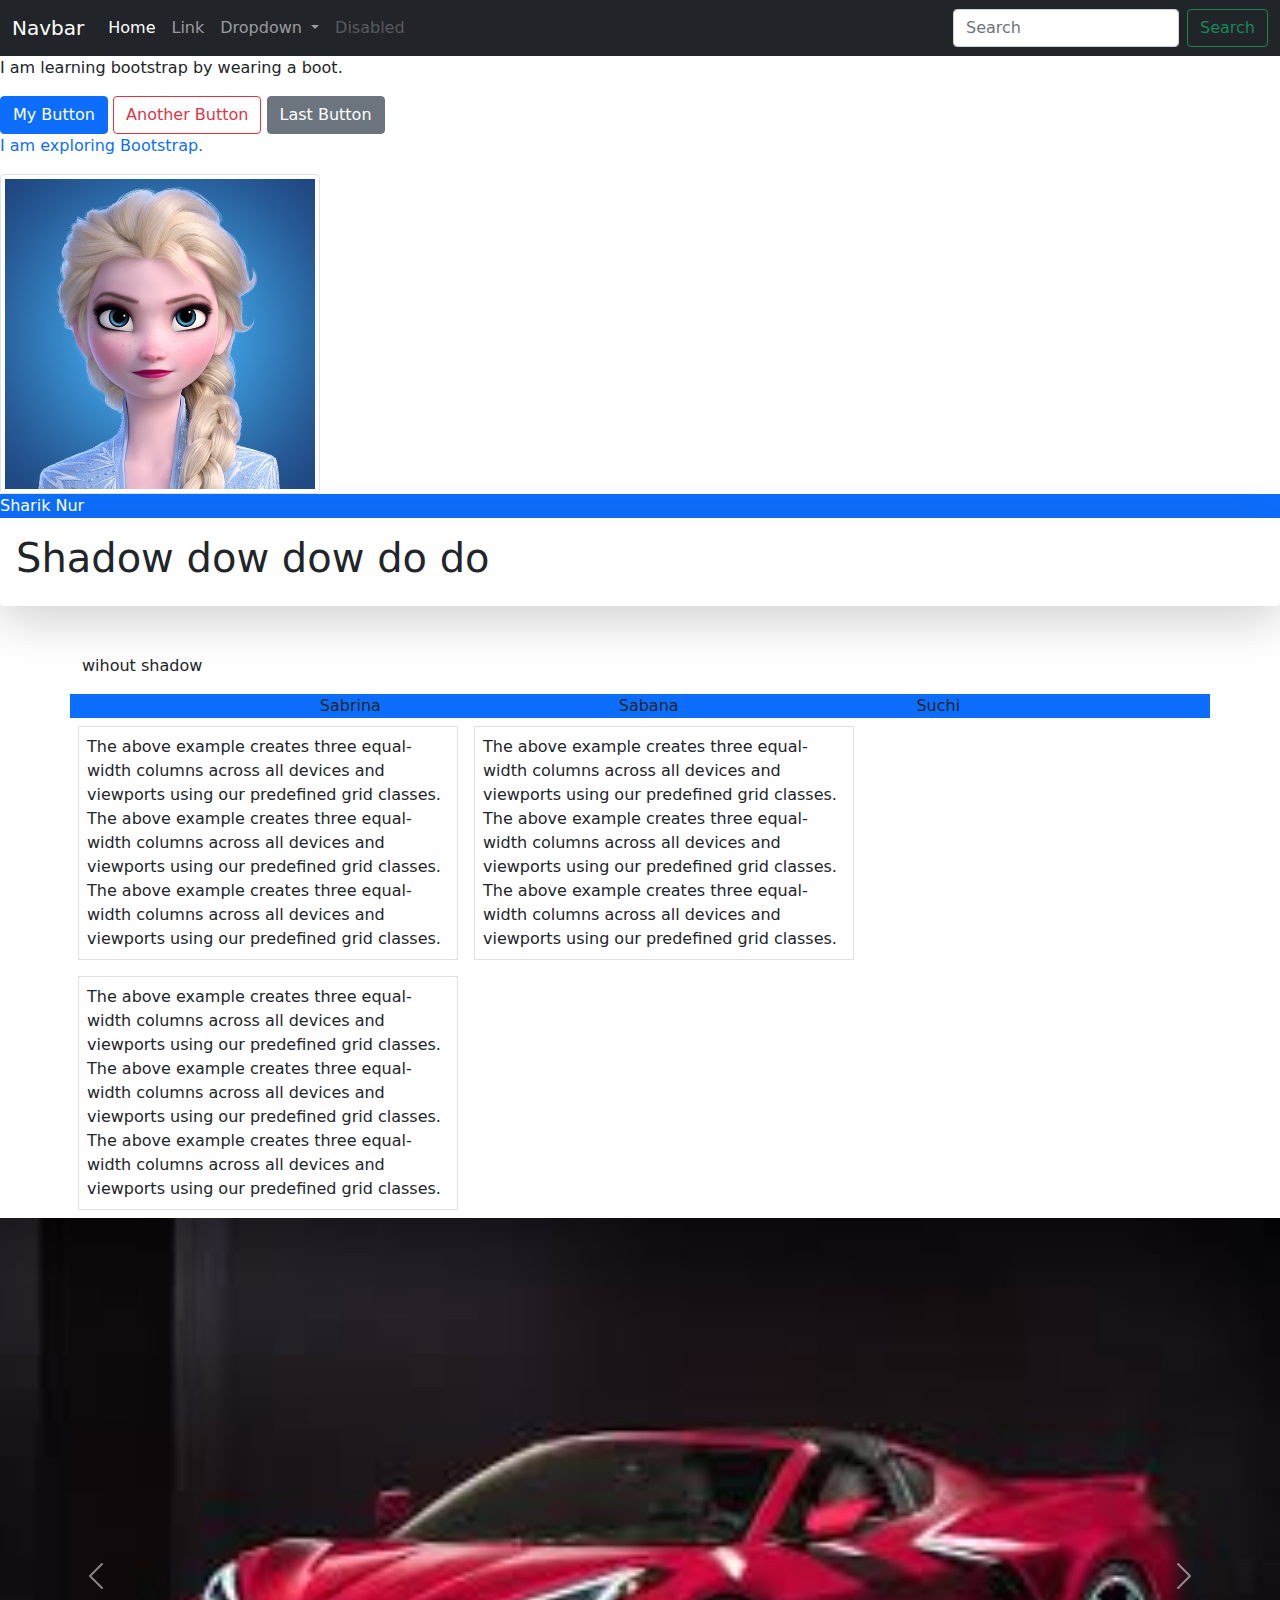
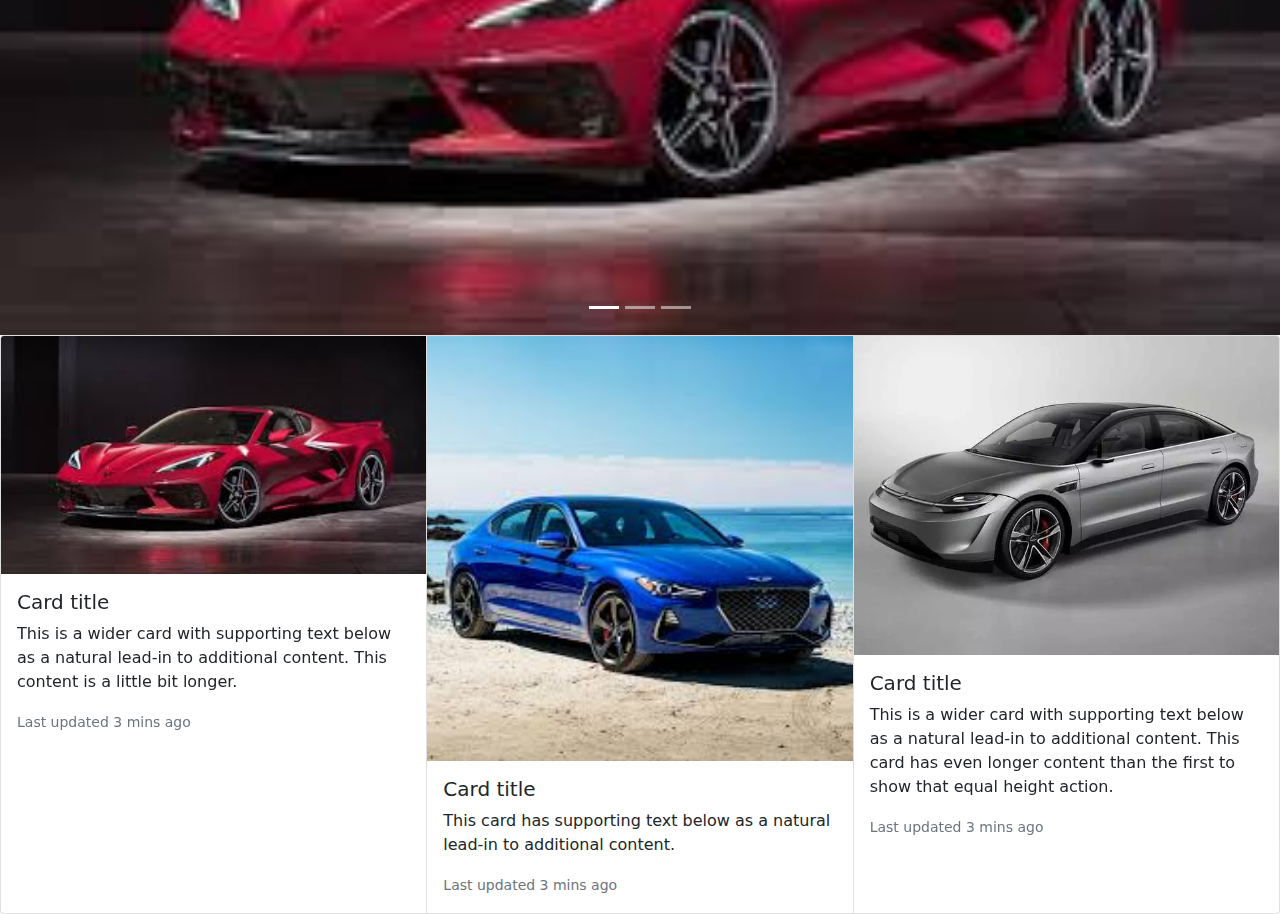
<file: bootstrap/index.html>
<!DOCTYPE html>
<html lang="en">

<head>
    <meta charset="UTF-8">
    <meta name="viewport" content="width=device-width, initial-scale=1.0">
    <title>Document</title>
    <link rel="stylesheet" href="css/bootstrap.min.css">
</head>

<body>
    <h1>Hello Bootstrap</h1>
    <p>I am learning bootstrap by wearing a boot.</p>
    <button class="btn btn-primary">My Button</button>
    <button class="btn btn-outline-danger">Another Button</button>
    <button class="btn btn-secondary">Last Button</button>
    <p class="text-primary">I am exploring Bootstrap.</p>
    <img src="images/frozen.png" class="img-thumbnail w-25" alt="">
    <section class="bg-primary text-white"> Sharik Nur</section>
    <div class="shadow-lg p-3 mb-5 bg-white rounded">
        <h1>Shadow dow dow do do</h1>
    </div>
    <div class="container">
        <p>wihout shadow
        </p>
    </div>
    <div class=" container d-flex justify-content-evenly bg-primary">
        <div>Sabrina</div>
        <div>Sabana</div>
        <div>Suchi</div>
    </div>
    <div class="container">
        <div class="row">
            <div class="col-sm-12 col-md-6 col-lg-4 p-2 m-2 border">
                The above example creates three equal-width columns across all devices and viewports using our
                predefined grid classes.
                The above example creates three equal-width columns across all devices and viewports using our
                predefined grid classes.
                The above example creates three equal-width columns across all devices and viewports using our
                predefined grid classes.
            </div>
            <div class="col-sm-12 col-md-6 col-lg-4 p-2 m-2 border">
                The above example creates three equal-width columns across all devices and viewports using our
                predefined grid classes.
                The above example creates three equal-width columns across all devices and viewports using our
                predefined grid classes.
                The above example creates three equal-width columns across all devices and viewports using our
                predefined grid classes.
            </div>
            <div class="col-sm-12 col-md-6 col-lg-4 p-2 m-2 border">
                The above example creates three equal-width columns across all devices and viewports using our
                predefined grid classes.
                The above example creates three equal-width columns across all devices and viewports using our
                predefined grid classes.
                The above example creates three equal-width columns across all devices and viewports using our
                predefined grid classes.
            </div>
        </div>
    </div>
    <div id="carouselExampleIndicators" class="carousel slide" data-bs-ride="carousel">
        <ol class="carousel-indicators">
            <li data-bs-target="#carouselExampleIndicators" data-bs-slide-to="0" class="active"></li>
            <li data-bs-target="#carouselExampleIndicators" data-bs-slide-to="1"></li>
            <li data-bs-target="#carouselExampleIndicators" data-bs-slide-to="2"></li>
        </ol>
        <div class="carousel-inner">
            <div class="carousel-item active">
                <img src="images/car.png" class="d-block w-100" alt="...">
            </div>
            <div class="carousel-item">
                <img src="images/car1.png" class="d-block w-100" alt="...">
            </div>
            <div class="carousel-item">
                <img src="images/car2.png" class="d-block w-100" alt="...">
            </div>
        </div>
        <a class="carousel-control-prev" href="#carouselExampleIndicators" role="button" data-bs-slide="prev">
            <span class="carousel-control-prev-icon" aria-hidden="true"></span>
            <span class="visually-hidden">Previous</span>
        </a>
        <a class="carousel-control-next" href="#carouselExampleIndicators" role="button" data-bs-slide="next">
            <span class="carousel-control-next-icon" aria-hidden="true"></span>
            <span class="visually-hidden">Next</span>
        </a>
    </div>
    <div class="card-group">
        <div class="card">
            <img src="images/car.png" class="card-img-top" alt="...">
            <div class="card-body">
                <h5 class="card-title">Card title</h5>
                <p class="card-text">This is a wider card with supporting text below as a natural lead-in to additional
                    content. This content is a little bit longer.</p>
                <p class="card-text"><small class="text-muted">Last updated 3 mins ago</small></p>
            </div>
        </div>
        <div class="card">
            <img src="images/car1.png" class="card-img-top w-100" alt="...">
            <div class="card-body">
                <h5 class="card-title">Card title</h5>
                <p class="card-text">This card has supporting text below as a natural lead-in to additional content.</p>
                <p class="card-text"><small class="text-muted">Last updated 3 mins ago</small></p>
            </div>
        </div>
        <div class="card">
            <img src="images/car2.png" class="card-img-top" alt="...">
            <div class="card-body">
                <h5 class="card-title">Card title</h5>
                <p class="card-text">This is a wider card with supporting text below as a natural lead-in to additional
                    content. This card has even longer content than the first to show that equal height action.</p>
                <p class="card-text"><small class="text-muted">Last updated 3 mins ago</small></p>
            </div>
        </div>
    </div>
    <nav class="navbar navbar-expand-lg navbar-dark bg-dark fixed-top">
        <div class="container-fluid">
            <a class="navbar-brand" href="#">Navbar</a>
            <button class="navbar-toggler" type="button" data-bs-toggle="collapse"
                data-bs-target="#navbarSupportedContent" aria-controls="navbarSupportedContent" aria-expanded="false"
                aria-label="Toggle navigation">
                <span class="navbar-toggler-icon"></span>
            </button>
            <div class="collapse navbar-collapse" id="navbarSupportedContent">
                <ul class="navbar-nav me-auto mb-2 mb-lg-0">
                    <li class="nav-item">
                        <a class="nav-link active" aria-current="page" href="#">Home</a>
                    </li>
                    <li class="nav-item">
                        <a class="nav-link" href="#">Link</a>
                    </li>
                    <li class="nav-item dropdown">
                        <a class="nav-link dropdown-toggle" href="#" id="navbarDropdown" role="button"
                            data-bs-toggle="dropdown" aria-expanded="false">
                            Dropdown
                        </a>
                        <ul class="dropdown-menu" aria-labelledby="navbarDropdown">
                            <li><a class="dropdown-item" href="#">Action</a></li>
                            <li><a class="dropdown-item" href="#">Another action</a></li>
                            <li>
                                <hr class="dropdown-divider">
                            </li>
                            <li><a class="dropdown-item" href="#">Something else here</a></li>
                        </ul>
                    </li>
                    <li class="nav-item">
                        <a class="nav-link disabled" href="#" tabindex="-1" aria-disabled="true">Disabled</a>
                    </li>
                </ul>
                <form class="d-flex">
                    <input class="form-control me-2" type="search" placeholder="Search" aria-label="Search">
                    <button class="btn btn-outline-success" type="submit">Search</button>
                </form>
            </div>
        </div>
    </nav>
    <script src="js/bootstrap.bundle.min.js"></script>
</body>

</html>
</file>
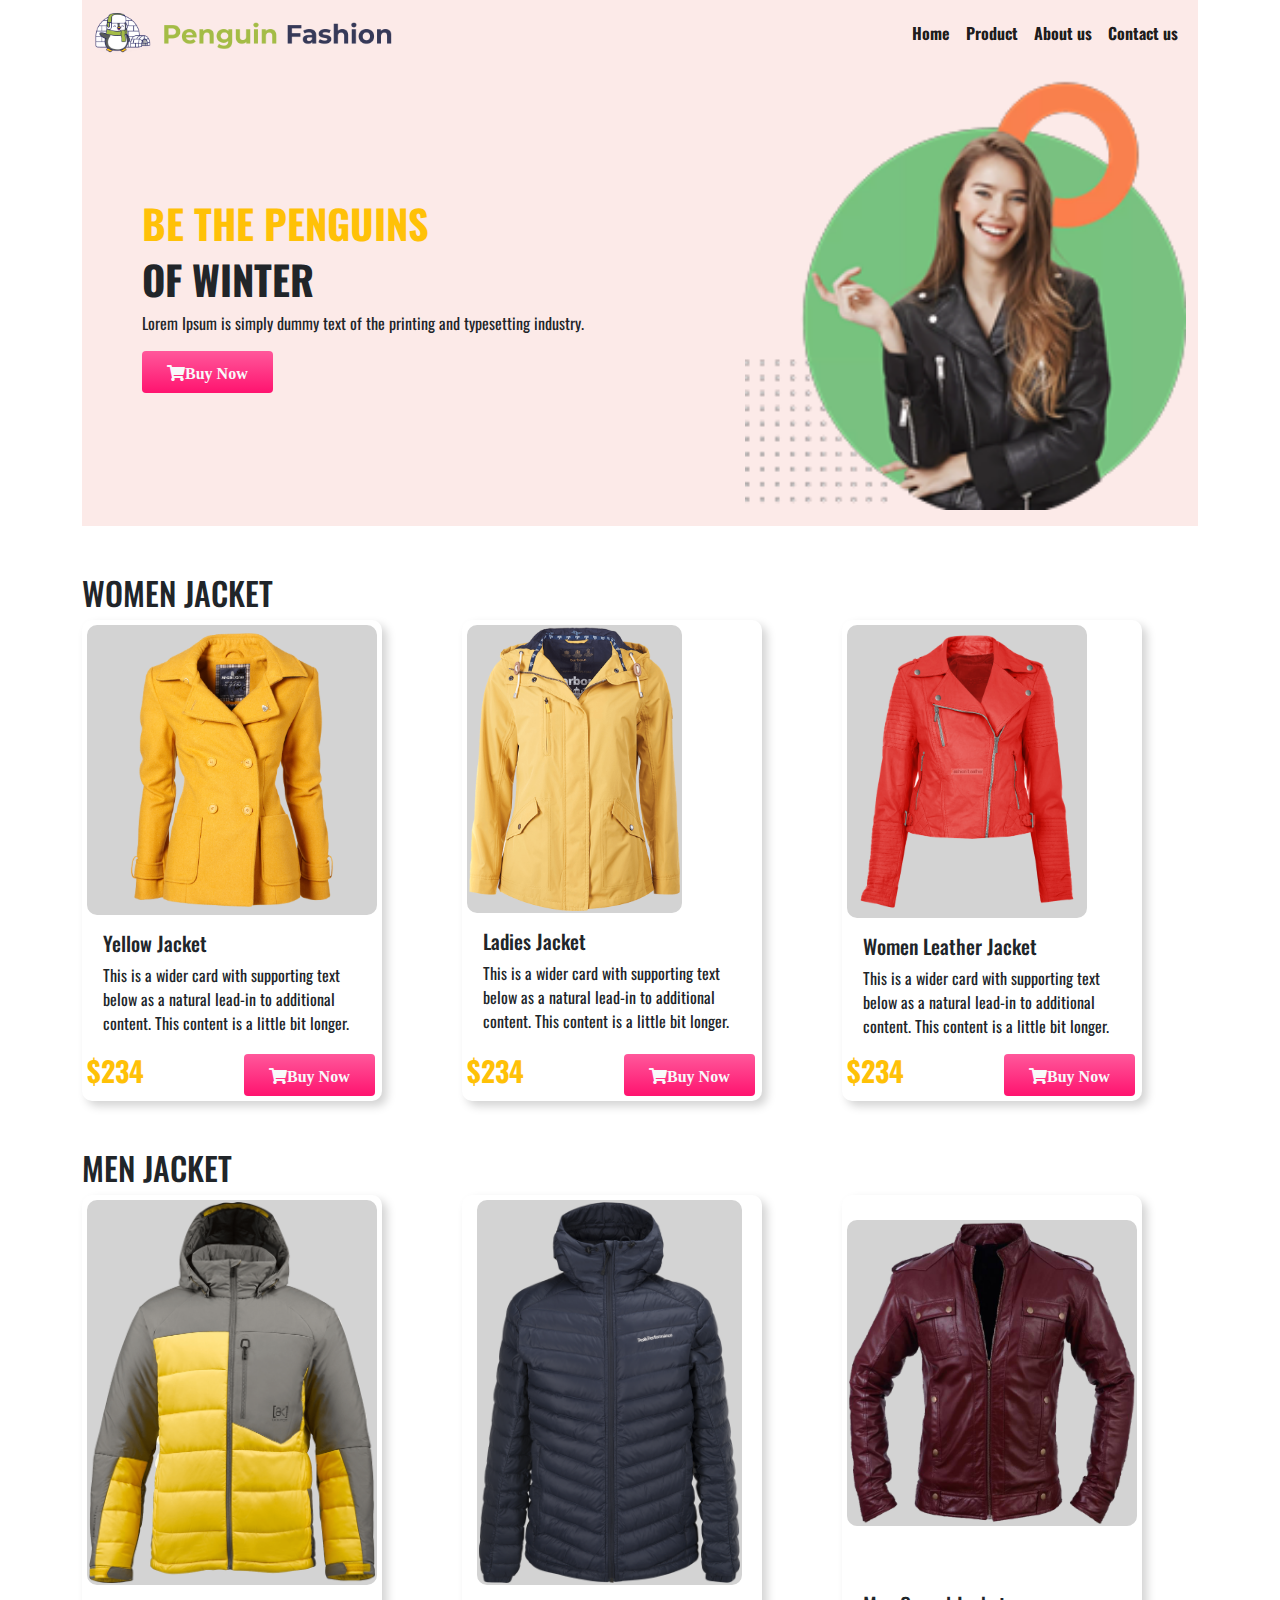
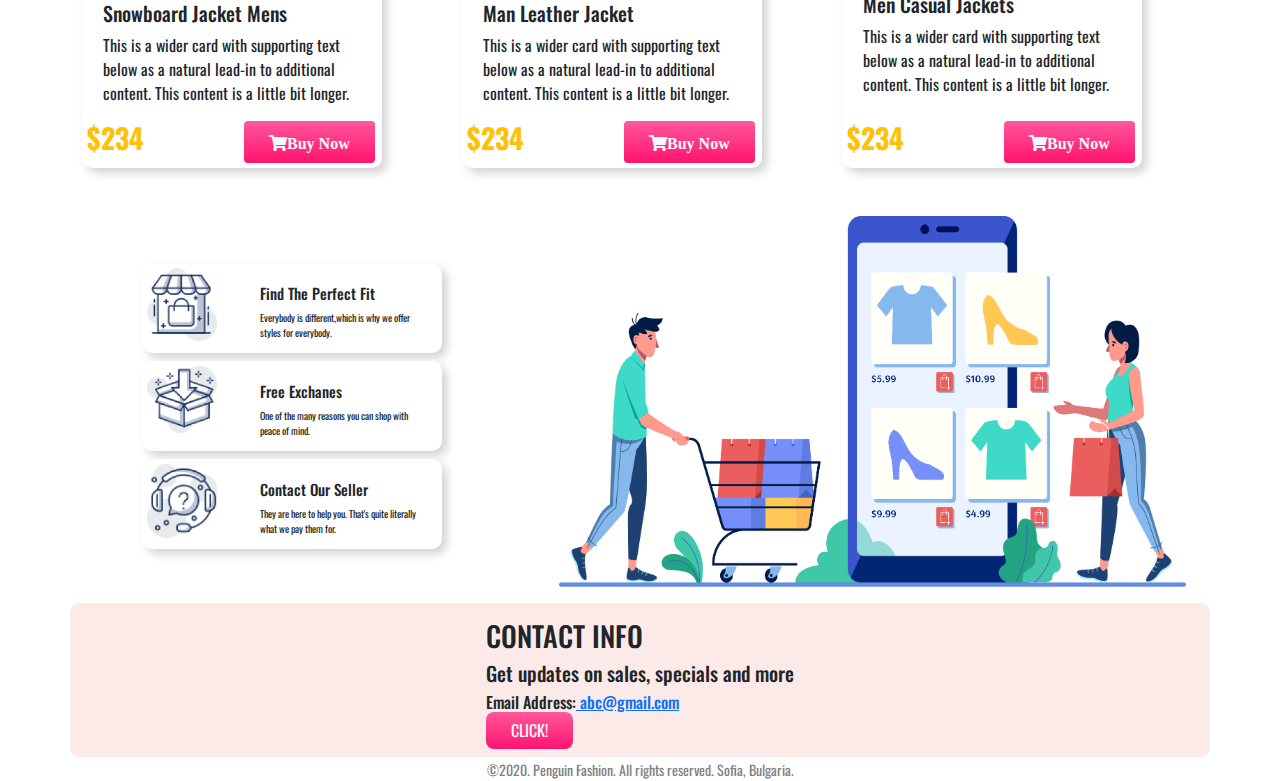
<file: assignment2.html>
<!DOCTYPE html>
<html lang="en">

<head>
  <meta charset="UTF-8">
  <meta name="viewport" content="width=device-width, initial-scale=1.0">
  <title>Penguin Fashion</title>
  <link rel="stylesheet" href="bootstrap/css/bootstrap.min.css">
  <link rel="stylesheet" href="style.css">
  <link rel="stylesheet" href="fontawesome-free-5.15.1-web/css/all.min.css">
  <link rel="preconnect" href="https://fonts.gstatic.com">
<link href="https://fonts.googleapis.com/css2?family=Oswald&display=swap" rel="stylesheet">
</head>

<body>
  <div class="container">
    <nav class="navbar navbar-expand-lg navbar-light rong">
      <div class="container-fluid">
        <a class="navbar-brand" href="#">
          <img style="width: 300px;" src="images/logo,icon/Group 33072.png">
        </a>
        <button class="navbar-toggler" type="button" data-bs-toggle="collapse" data-bs-target="#navbarNav"
          aria-controls="navbarNav" aria-expanded="false" aria-label="Toggle navigation">
          <span class="navbar-toggler-icon"></span>
        </button>
        <div class="collapse navbar-collapse d-flex justify-content-end fw-bold" id="navbarNav">
          <ul class="navbar-nav">
            <li class="nav-item">
              <a class="nav-link active" aria-current="page" href="#">Home</a>
            </li>
            <li class="nav-item">
              <a class="nav-link active" href="#">Product</a>
            </li>
            <li class="nav-item">
              <a class="nav-link active" href="#">About us</a>
            </li>
            <li class="nav-item">
              <a class="nav-link active" href="#">Contact us</a>
            </li>
          </ul>
        </div>
      </div>
    </nav>
  </div>
  <div class="container">
    <div class="container-fluid">
      <div class="row align-items-center rong">
        <div class="col-md-7">
          <div class="ms-5">
            <h1 class="text-warning fw-bold">BE THE PENGUINS</h1>
            <h1 class="fw-bold">OF WINTER</h1>
            <p>Lorem Ipsum is simply dummy text of the printing and typesetting industry.</p>
            <button class="buy-now-button bg-color rounded text-center text-light link-button"><i
                class="fas fa-shopping-cart space">Buy Now</i></button>
          </div>
        </div>
        <div class="col-md-5">
          <img src="girl.png" class="d-block w-100 mb-3" alt="...">
        </div>
      </div>
    </div>
  </div>
  <main>
    <section>
      <div class="container mt-5">
        <h2>WOMEN JACKET</h2>
        <div class="row row-cols-1 row-cols-md-3 g-4">
          <div class="col">
            <div class="card h-100">
              <img src="images/image/SeekPng 1.png" class="card-img-top whatev" alt="...">
              <div class="card-body">
                <h5 class="card-title">Yellow Jacket</h5>
                <p class="card-text">This is a wider card with supporting text below as a natural lead-in to additional
                  content. This content is a little bit longer.</p>
              </div>
              <div class="row">
                <div class="col">
                  <h3 class="text-warning fw-bold">$234</h3>
                </div>
                <div class="col">
                  <button class="buy-now-button bg-color rounded text-center text-light link-button"><i
                      class="fas fa-shopping-cart">Buy Now</i>
                  </button>
                </div>
              </div>
            </div>
          </div>
          <div class="col">
            <div class="card h-100">
              <img src="images/image/PngItem_2597366 1.png" class="card-img-top wd" alt="...">
              <div class="card-body">
                <h5 class="card-title">Ladies Jacket</h5>
                <p class="card-text">This is a wider card with supporting text below as a natural lead-in to additional
                  content. This content is a little bit longer.</p>
              </div>
              <div class="row">
                <div class="col">
                  <h3 class="text-warning fw-bold">$234</h3>
                </div>
                <div class="col">
                  <button class="buy-now-button bg-color rounded text-center text-light link-button"><i
                      class="fas fa-shopping-cart">Buy Now</i>
                  </button>
                </div>
              </div>
            </div>
          </div>
          <div class="col">
            <div class="card h-100">
              <img src="images/image/image 15.png" class="card-img-top prostho" alt="...">
              <div class="card-body">
                <h5 class="card-title">Women Leather Jacket</h5>
                <p class="card-text">This is a wider card with supporting text below as a natural lead-in to additional
                  content. This content is a little bit longer.</p>
              </div>
              <div class="row">
                <div class="col">
                  <h3 class="text-warning fw-bold">$234</h3>
                </div>
                <div class="col">
                  <button class="buy-now-button bg-color rounded text-center text-light link-button"><i
                      class="fas fa-shopping-cart">Buy Now</i>
                  </button>
                </div>
              </div>
            </div>
          </div>
        </div>
      </div>
    </section>
    <section>
      <div class="container mt-5">
        <h2>MEN JACKET</h2>
        <div class="row row-cols-1 row-cols-md-3 g-4">
          <div class="col">
            <div class="card h-100">
              <img src="images/image/image 11.png" class="card-img-top whatev" alt="...">
              <div class="card-body">
                <h5 class="card-title">Snowboard Jacket Mens</h5>
                <p class="card-text">This is a wider card with supporting text below as a natural lead-in to additional
                  content. This content is a little bit longer.</p>
              </div>
              <div class="row">
                <div class="col">
                  <h3 class="text-warning fw-bold">$234</h3>
                </div>
                <div class="col">
                  <button class="buy-now-button bg-color rounded text-center text-light link-button"><i
                      class="fas fa-shopping-cart">Buy Now</i>
                  </button>
                </div>
              </div>
            </div>
          </div>
          <div class="col">
            <div class="card h-100">
              <img src="images/image/toppng 1.png" class="card-img-top chele2" alt="...">
              <div class="card-body">
                <h5 class="card-title">Man Leather Jacket</h5>
                <p class="card-text">This is a wider card with supporting text below as a natural lead-in to additional
                  content. This content is a little bit longer.</p>
              </div>
              <div class="row">
                <div class="col">
                  <h3 class="text-warning fw-bold">$234</h3>
                </div>
                <div class="col">
                  <button class="buy-now-button bg-color rounded text-center text-light link-button"><i
                      class="fas fa-shopping-cart">Buy Now</i>
                  </button>
                </div>
              </div>
            </div>
          </div>
          <div class="col">
            <div class="card h-100">
              <img src="images/image/vippng 1.png" class="card-img-top chele3" alt="...">
              <div class="card-body bd">
                <h5 class="card-title">Men Casual Jackets</h5>
                <p class="card-text">This is a wider card with supporting text below as a natural lead-in to additional
                  content. This content is a little bit longer.</p>
              </div>
              <div class="row">
                <div class="col">
                  <h3 class="text-warning fw-bold">$234</h3>
                </div>
                <div class="col">
                  <button class="buy-now-button bg-color rounded text-center text-light link-button"><i
                      class="fas fa-shopping-cart">Buy Now</i>
                  </button>
                </div>
              </div>
            </div>
          </div>
        </div>
      </div>
    </section>
    <section>
      <div class="container mt-5">
        <div class="container-fluid">
          <div class="row align-items-center">
            <div class="col-md-5">
              <div class="ms-5">
                <div class="card mb-2" style="height: 90px;">
                  <div class="row g-0">
                    <div class="col-md-4">
                      <img class="ghor" src="images/logo,icon/image 12.png" alt="...">
                    </div>
                    <div class="col-md-8 mt-0">
                      <div class="card-body">
                        <h5 class="card-title hdn1">Find The Perfect Fit</h5>
                        <p class="card-text p1">Everybody is different,which is why we offer styles for everybody.</p>
                      </div>
                    </div>
                  </div>
                </div>
              </div>
              <div class="ms-5">
                <div class="card mb-2" style="height: 90px;">
                  <div class="row g-0">
                    <div class="col-md-4">
                      <img class="ghor" src="images/logo,icon/image 13.png" alt="...">
                    </div>
                    <div class="col-md-8 mt-0">
                      <div class="card-body">
                        <h5 class="card-title hdn1">Free Exchanes</h5>
                        <p class="card-text p1">One of the many reasons you can shop with peace of mind.</p>
                      </div>
                    </div>
                  </div>
                </div>
              </div>
              <div class="ms-5">
                <div class="card mb-2" style="height: 90px;">
                  <div class="row g-0">
                    <div class="col-md-4">
                      <img class="ghor" src="images/logo,icon/image 14.png" alt="...">
                    </div>
                    <div class="col-md-8 mt-0">
                      <div class="card-body">
                        <h5 class="card-title hdn1">Contact Our Seller</h5>
                        <p class="card-text p1">They are here to help you. That's quite literally what we pay them for.
                        </p>
                      </div>
                    </div>
                  </div>
                </div>
              </div>
            </div>
            <div class="col-md-7">
              <img src="images/logo,icon/XMLID 1.png" class="d-block w-100 mb-3" alt="...">
            </div>
          </div>
        </div>
      </div>
    </section>
    <div class="container d-flex align-items-center justify-content-center bg">
      <div class="mt-3">
        <h3>CONTACT INFO</h3>
        <h5>Get updates on sales, specials and more</h6>
          <h6>Email Address:<a href=""> abc@gmail.com</a></6>
            <br>
            <button class="buy-now-button">CLICK!</button>
      </div>
    </div>
  </main>
  <footer>
    <small> ©2020. Penguin Fashion. All rights reserved. Sofia, Bulgaria. </small>
  </footer>
  <script src="bootstrap/js/bootstrap.min.js"></script>
</body>

</html>
</file>
<file: style.css>
body{
    font-family: 'Oswald', sans-serif;
}
.rong{
    background-color: #fceae8;
}
.bg-color{
    background-color: rgb(69, 182, 69);
}
.link-button{
    text-decoration: none;
    font-weight: bold;
    background-image: linear-gradient(45deg, rgba(56, 170, 53, 0.747));
    padding: 10px 20px;
    border-radius: 10px;
    border: none;
}
.wd{
    border: 2px solid lightgray;
    border-radius: 10px;
    width: 215px;
    background-color: lightgray;
}
.prostho{
    border: 2px solid lightgray;
    border-radius: 10px;
    width: 240px;
    background-color: lightgray;
}
.whatev{
    border: 2px solid lightgray;
    border-radius: 10px;
    background-color: lightgray;
}
.card{
    border-width: 50px;
    padding: 5px;
    width: 300px;
    border: none;
    border-radius: 10px;
    box-shadow: 5px 5px 10px lightgray;
}
.chele2{
    width: 265px;
    margin-left: 10px;
    border: 2px solid lightgray;
    border-radius: 10px;
    background-color: lightgray;
}
.chele3{
    margin-top: 20px;
    width: 290px;
    border: 2px solid lightgray;
    border-radius: 10px;
    background-color: lightgray;
}
.bd{
    margin-top: 50px;
}
.ghor{
    width: 70px;
}
.hdn1{
    font-size: 15px;
}
.p1{
    font-size: 10px;
}
.bg{
    background-color: #fceae8;
    border-radius: 10px;
}
.buy-now-button{
    background-image: linear-gradient(to bottom, #FF589B 0%, #FF136F 100%);
    color: #fff;
    border: none;
    border-radius: 8px;
    padding: 9px 25px;
    cursor: pointer;
    align-content: center;
}
footer{
    text-align: center;
    color: gray;
}
</file>
